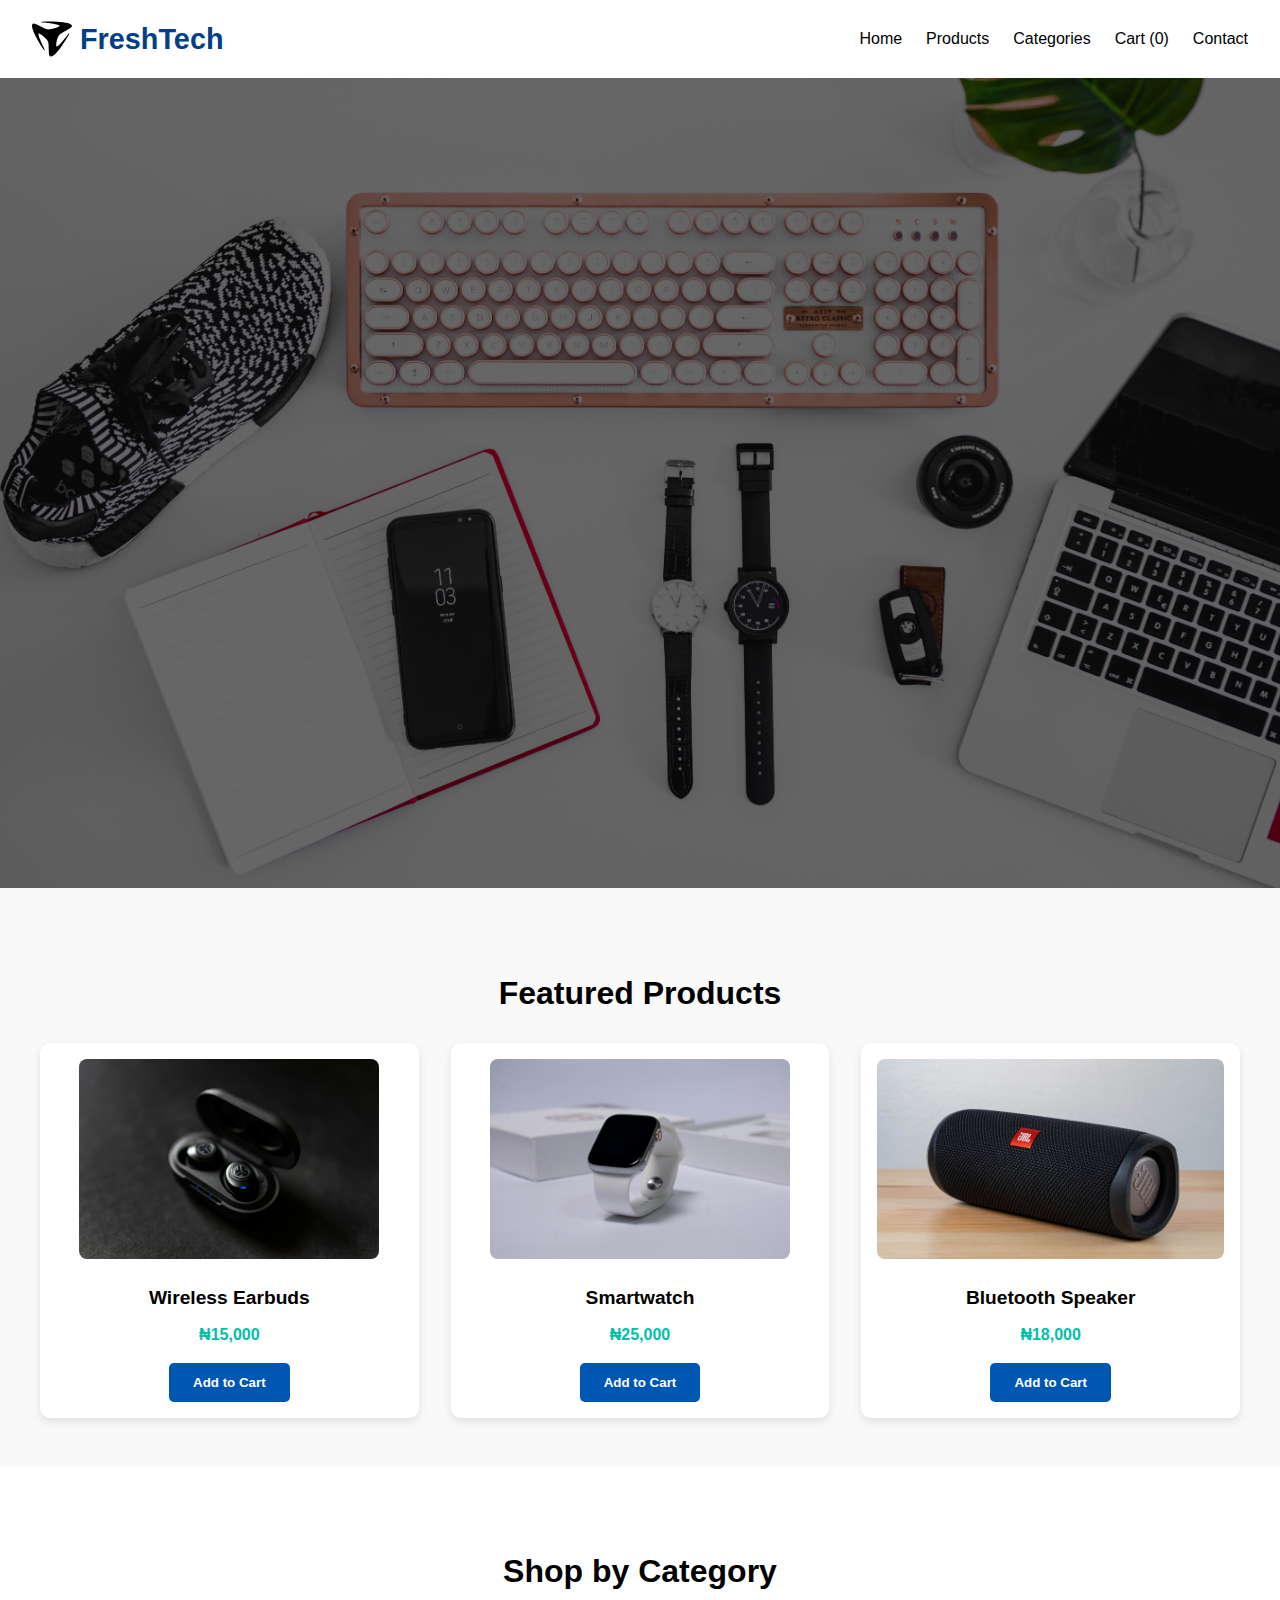
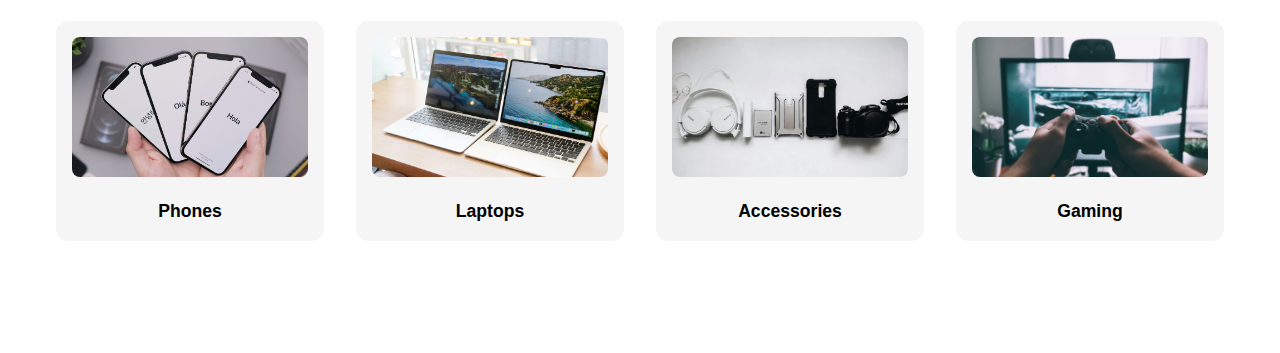
<file: freshhtml/index.html>
<!DOCTYPE html>
<html lang="en">
<head>
  <meta charset="UTF-8" />
  <meta name="viewport" content="width=device-width, initial-scale=1.0"/>
  <title>FreshTech Gadgets</title>
    <link rel="stylesheet" href="../freshCss/style.css"/>
</head>
<body>

  <!-- Navigation Bar -->

  <header>
    <nav class="navbar">
      <div class="brand">
        <img src="../Assets/Images/freenet.svg" alt="" >
        <div class="logo">FreshTech</div>
     </div>
      
      <ul class="nav-links">
        <li><a href="index.html">Home</a></li>
        <li><a href="products.html">Products</a></li>
        <li><a href="products.html">Categories</a></li>
        <li><a href="cart.html">Cart (<span id="cartCount">0</span>)</a></li>
        <li><a href="contact.html" class="active">Contact</a></li>
      </ul>
    </nav>
  </header>

  <!-- Hero Banner Section -->
  <section class="hero">
    <div class="hero-content">
      <h1>Discover the Latest in Tech Innovation</h1>
      <p>Top-quality gadgets at prices you’ll love</p>
      <a href="products.html" class="btn">Shop Now</a>
    </div>
  </section>

  <!-- Featured Products -->
<section class="featured">
  <h2 class="section-title">Featured Products</h2>
  <div class="products-container">
    <div class="product-card">
      <img src="../Assets/Images/earpuds.jpg" alt="Wireless Earbuds">
      <h3>Wireless Earbuds</h3>
      <p class="price">₦15,000</p>
      <button class="btn">Add to Cart</button>
    </div>
    <div class="product-card">
      <img src="../Assets/Images/smartwhristwash.jpg" alt="Smartwatch">
      <h3>Smartwatch</h3>
      <p class="price">₦25,000</p>
      <button class="btn">Add to Cart</button>
    </div>
    <div class="product-card">
      <img src="../Assets/Images/bluetooth.jpg" alt="Bluetooth Speaker">
      <h3>Bluetooth Speaker</h3>
      <p class="price">₦18,000</p>
      <button class="btn">Add to Cart</button>
    </div>
  </div>
</section>

<!-- Categories -->
<section class="categories">
  <h2 class="section-title">Shop by Category</h2>
  <div class="categories-container">

    <div class="category-card">
      <img src="../Assets/Images/phones.jpg" alt="Phones">
      <h3>Phones</h3>
    </div>

    <div class="category-card">
      <img src="../Assets/Images/laptops.jpg" alt="Laptops">
      <h3>Laptops</h3>
    </div>

    <div class="category-card">
      <img src="../Assets/Images/accesories.jpg" alt="Accessories">
      <h3>Accessories</h3>
    </div>

    <div class="category-card">
      <img src="../Assets/Images/gamimg.jpg" alt="Gaming">
      <h3>Gaming</h3>
    </div>

  </div>
</section>
<script src="../fresh-js/main.js"></script>

</body>
</html>
</file>
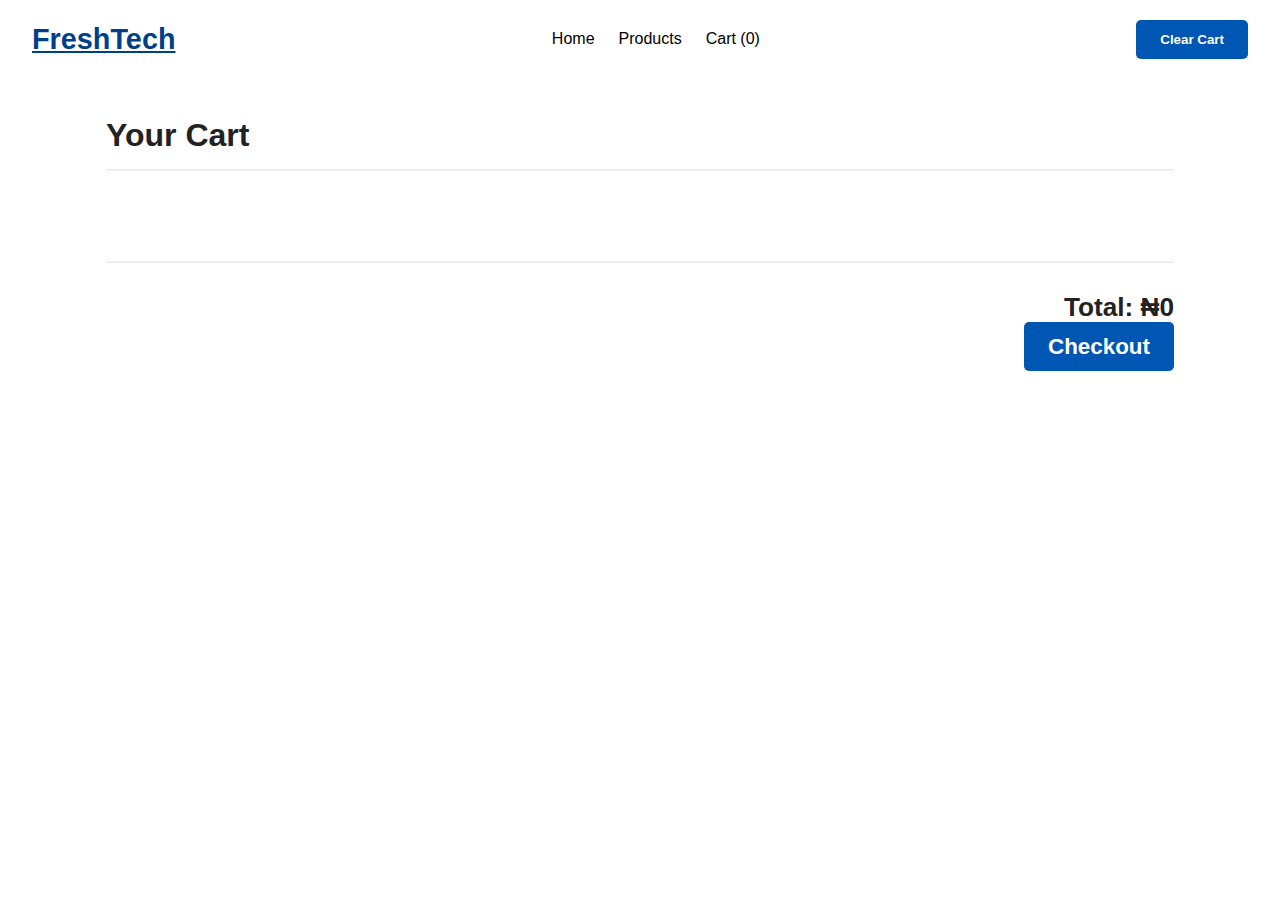
<file: freshhtml/cart.html>
<!DOCTYPE html>
<html lang="en">
<head>
  <meta charset="UTF-8" />
  <meta name="viewport" content="width=device-width, initial-scale=1.0"/>
  <title>Cart | FreshTech</title>
  <link rel="stylesheet" href="../freshCss/style.css" />
</head>
<body>
  <header>
    <nav class="navbar">
      <a href="index.html" class="logo">FreshTech</a>
      <ul class="nav-links">
        <li><a href="index.html">Home</a></li>
        <li><a href="products.html">Products</a></li>
        <li><a href="cart.html">Cart (<span id="cartCount">0</span>)</a></li>
      </ul>
      <button id="clearCart" class="btn">Clear Cart</button>
    </nav>
  </header>

  <main class="cart-page">
    <h2>Your Cart</h2>
    

    <div id="cartItems" class="cart-items"></div>
    <div class="cart-summary">
      <h3>Total: ₦<span id="cartTotal">0</span></h3>

    <div class="checkout-actions">
    
      <a href="checkout.html" class="btn">Checkout</a>
    </div>

    </div>
  </main>

  <script src="../fresh-js/cart.js"></script>
</body>
</html>
</file>
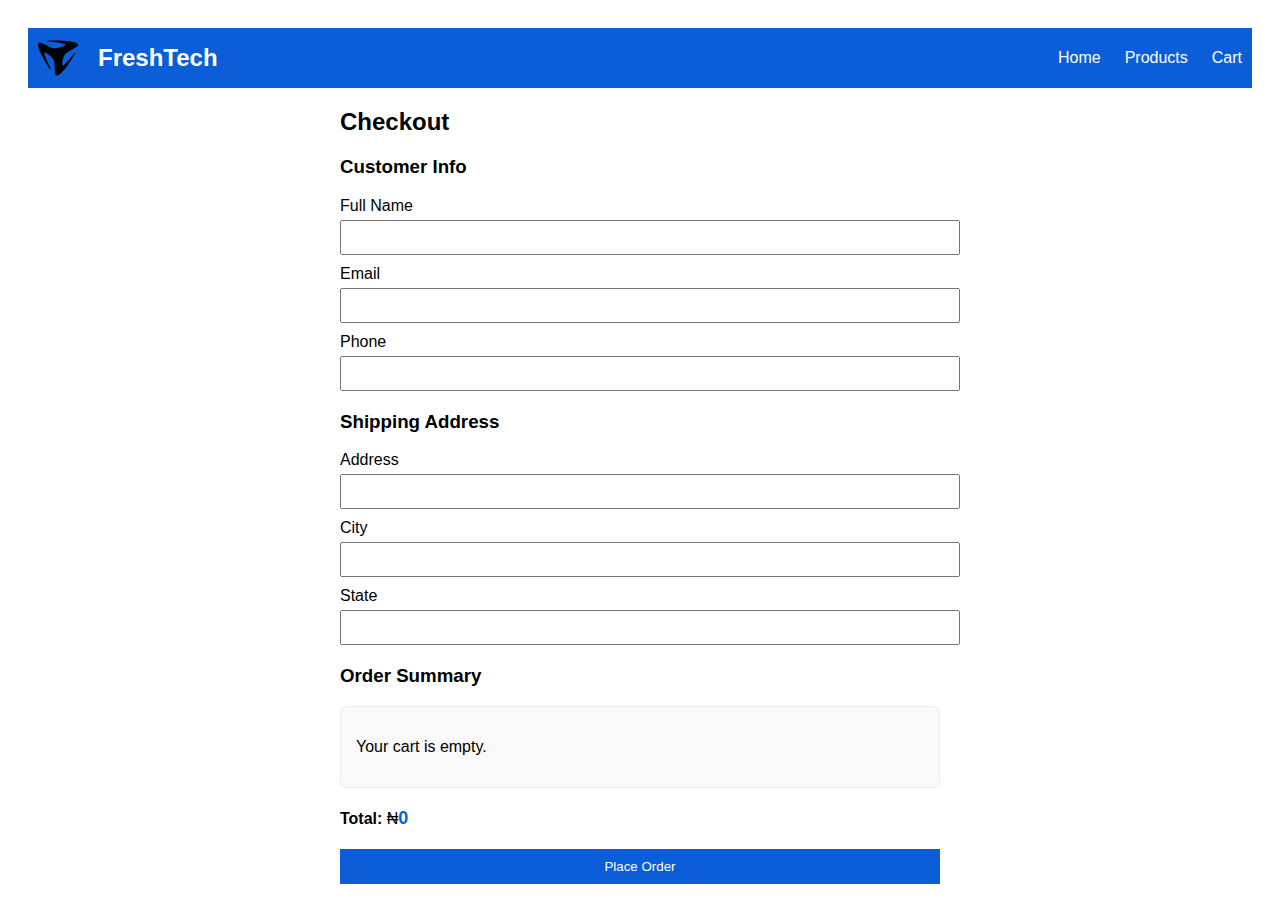
<file: freshhtml/checkout.html>
<!DOCTYPE html>
<html lang="en">
<head>
  <meta charset="UTF-8" />
  <meta name="viewport" content="width=device-width, initial-scale=1.0"/>
  <title>Checkout - FreshTech</title>
  <link rel="stylesheet" href="../freshCss/checkout.min.css" />
</head>
<body>

  <header class="navbar">
    <div class="brand">
      <img src="../Assets/Images/freenet.svg" alt="Logo" />
      <div class="logo">FreshTech</div>
    </div>
    <button id="menuToggle" class="menu-toggle">&#9776;</button>
    <nav id="navLinks" class="nav-links">
      <a href="index.html">Home</a>
      <a href="products.html">Products</a>
      <a href="cart.html">Cart</a>
    </nav>
  </header>

  <main class="checkout-container">
    <h2>Checkout</h2>

    <form id="checkoutForm">
      <div class="form-section">
        <h3>Customer Info</h3>
        <label>Full Name</label>
        <input type="text" name="name" required />
        <label>Email</label>
        <input type="email" name="email" required />
        <label>Phone</label>
        <input type="tel" name="phone" required />
      </div>

      <div class="form-section">
        <h3>Shipping Address</h3>
        <label>Address</label>
        <input type="text" name="address" required />
        <label>City</label>
        <input type="text" name="city" required />
        <label>State</label>
        <input type="text" name="state" required />
      </div>

      <div class="form-section">
        <h3>Order Summary</h3>
        <div id="orderSummary"></div>
        <p><strong>Total:</strong> ₦<span id="orderTotal">0</span></p>
      </div>

      <button type="submit" class="btn">Place Order</button>
    </form>

    <div id="confirmation" class="hidden">
      <h3>🎉 Order Confirmed!</h3>
      <p>Thank you for shopping with FreshTech.</p>
    </div>
  </main>

  <script src="../fresh-js/checkout.js"></script>
</body>
</html>
</file>
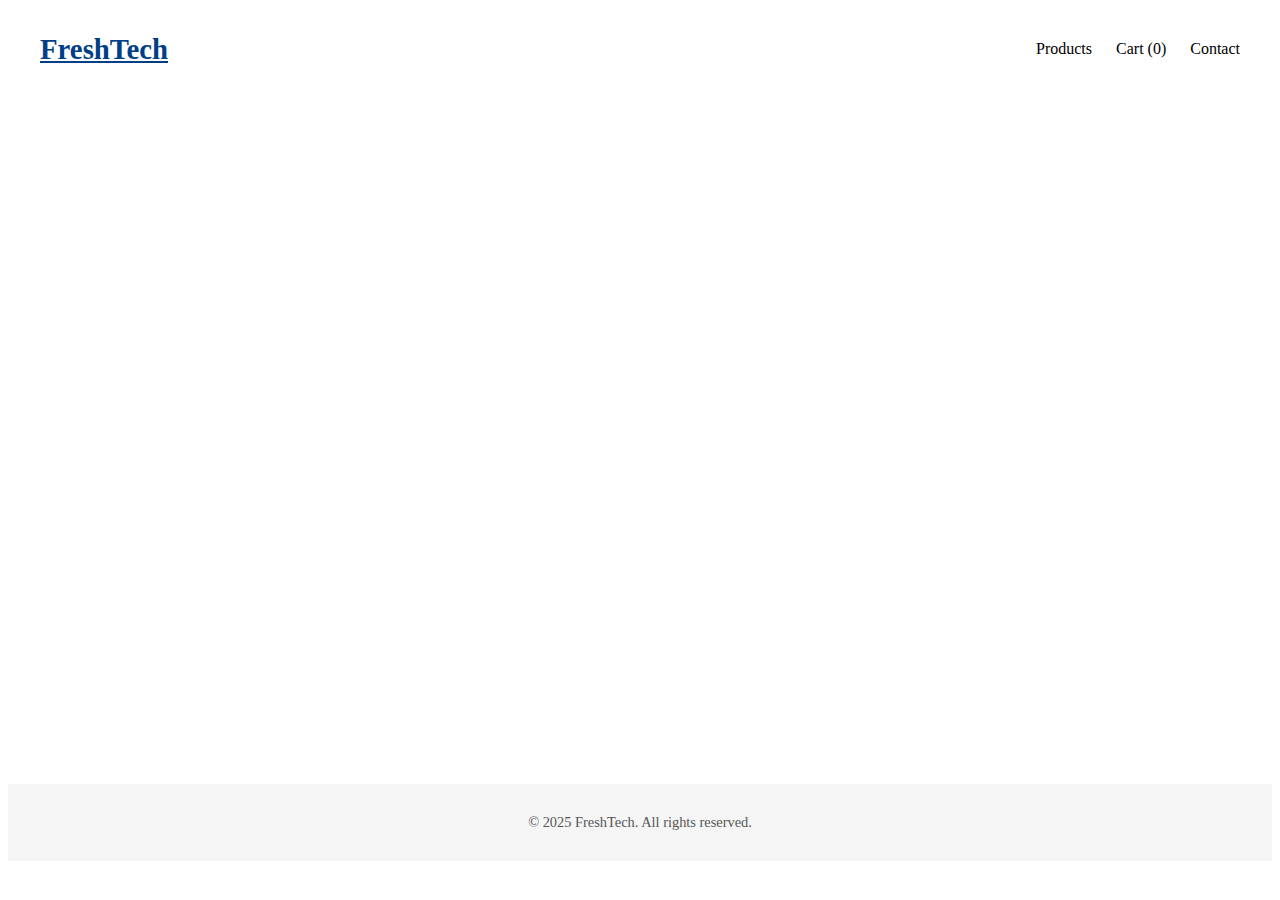
<file: freshhtml/contact.html>
<!DOCTYPE html>
<html lang="en">
<head>
  <meta charset="UTF-8" />
  <meta name="viewport" content="width=device-width, initial-scale=1.0"/>
  <title>Contact Us - FreshTech</title>
  <link rel="stylesheet" href="../freshCss/contact.min.css" />
</head>
<body>
  <header class="navbar">
    <a href="index.html" class="logo">FreshTech</a>
    <button id="menuToggle" class="menu-toggle">&#9776;</button>
    <ul id="navLinks" class="nav-links">
      <li><a href="products.html">Products</a></li>
      <li><a href="cart.html">Cart (<span id="cartCount">0</span>)</a></li>
      <li><a href="contact.html" class="active">Contact</a></li>
    </ul>
  </header>

  <div id="messageBox" class="message-box" style="display: none;"></div>

  <main class="contact-page">
    <h2>Contact Us</h2>
    <p>We’d love to hear from you! Fill out the form and we’ll respond shortly.</p>

    <form class="contact-form">
      <label for="name">Name</label>
      <input type="text" id="name" placeholder="Your name" required />

      <label for="email">Email</label>
      <input type="email" id="email" placeholder="you@example.com" required />

      <label for="message">Message</label>
      <textarea id="message" rows="6" placeholder="Your message..." required></textarea>

      <button type="submit" class="btn">Send Message</button>
    </form>
  </main>

  <footer>
    <p>&copy; 2025 FreshTech. All rights reserved.</p>
  </footer>

  <script>
    // Toggle nav on mobile
    const toggle = document.getElementById('menuToggle');
    const navLinks = document.getElementById('navLinks');

    toggle.addEventListener('click', () => {
      navLinks.classList.toggle('show');
    });

    async function sendMessage(name, email, message) {
      try {
        const response = await fetch("https://jsonplaceholder.typicode.com/posts", {
          method: "POST",
          headers: { "Content-Type": "application/json" },
          body: JSON.stringify({ name, email, message }),
        });

        if (!response.ok) throw new Error("Failed to send message");
        showMessage("Your message has been sent successfully!", "success");
      } catch (error) {
        console.error(error);
        showMessage("Failed to send message. Please try again.", "error");
      }
    }

    function showMessage(message, type = 'success') {
      const messageBox = document.getElementById("messageBox");
      messageBox.textContent = message;
      messageBox.style.backgroundColor = type === 'error' ? '#dc3545' : '#28a745';
      messageBox.style.display = 'block';
      setTimeout(() => { messageBox.style.display = 'none'; }, 3000);
    }

    document.querySelector(".contact-form").addEventListener("submit", function (e) {
      e.preventDefault();
      const name = document.getElementById("name").value.trim();
      const email = document.getElementById("email").value.trim();
      const message = document.getElementById("message").value.trim();
      if (!name || !email || !message) {
        showMessage("Please fill in all fields.", "error");
        return;
      }
      sendMessage(name, email, message).then(() => {
        document.querySelector(".contact-form").reset();
      });
    });
  </script>
</body>
</html>
</file>
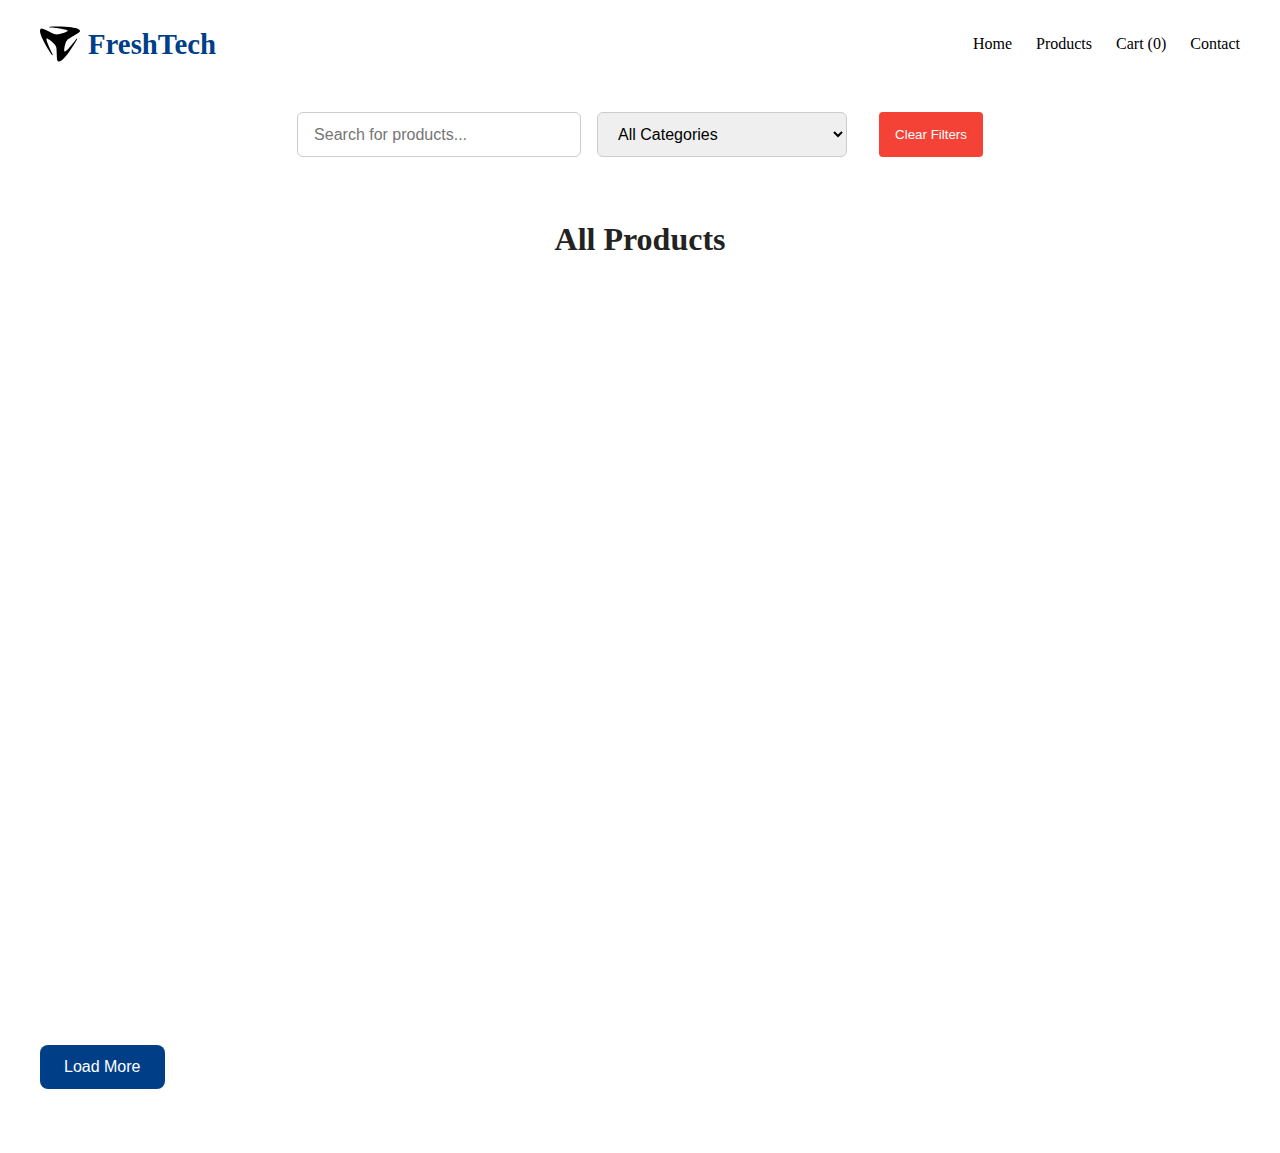
<file: freshhtml/products.html>
<!DOCTYPE html>
<html lang="en">
<head>
  <meta charset="UTF-8" />
  <meta name="viewport" content="width=device-width, initial-scale=1.0"/>
  <title>All Products - FreshTech</title>
  <link rel="stylesheet" href="../freshCss/products.min.css" />
</head>
<body>
  <!-- Reuse your navigation bar here -->
 <header class="navbar">
  <div class="brand">
    <img src="../Assets/Images/freenet.svg" alt="Logo" />
    <div class="logo">FreshTech</div>
    <button class="menu-toggle" id="menuToggle">&#9776;</button>
  </div>

  <nav class="nav-links" id="navLinks">
    <a href="index.html">Home</a>
    <a href="products.html" class="active">Products</a>
    <a href="cart.html">Cart (<span id="cartCount">0</span>)</a>
    <a href="contact.html">Contact</a>
  </nav>
</header>

  <!-- Product Filter/Search -->
  <section class="filter-bar">
    <input type="text" id="searchInput" placeholder="Search for products..." />
    <select id="categoryFilter">
      <option value="all">All Categories</option>
    </select>
     <button id="clearFilters" class="btn clear-btn">Clear Filters</button>
  </section>
  <!-- All Products -->
  <section class="products-page">
    <h2 class="section-title">All Products</h2>
    <div class="products-container" id="productGrid">
      <!-- Product cards will be inserted here -->
    </div>
     <div class="load-more-container">
    <button id="loadMoreBtn" class="btn load-more-btn">Load More</button>
  </div>
  </section>
  <script src="../fresh-js/cart.js"></script>
  <script src="../fresh-js/products.js"></script>
</body>
</html>
</file>
<file: freshCss/style.css>
/* General Reset */
* {
  margin: 0;
  padding: 0;
  box-sizing: border-box;
}

body {
  font-family: 'Segoe UI', Tahoma, Geneva, Verdana, sans-serif;
  line-height: 1.6;
  color: #fff;
}

/* Navbar */
.navbar {
  display: flex;
  justify-content: space-between;
  align-items: center;
  background-color: white;
  padding: 1rem 2rem;
  position: sticky;
  top: 0;
  z-index: 1000;
}

.brand {
  display: flex;
  align-items: center;
  gap: 0.5rem; /* space between image and text */
}

.brand img {
  height: 40px;
  width: auto;
}

.logo {
  font-size: 1.5rem;
  font-weight: bold;
  color: #00e6e6;
}


.logo {
  font-size: 1.8rem;
  font-weight: bold;
  color: #003f88;
}

.nav-links {
  list-style: none;
  display: flex;
  gap: 1.5rem;
}

.nav-links a {
  color: #000;
  text-decoration: none;
  transition: color 0.3s;
}

.nav-links a:hover {
  color: #003f88;
}

/* Hero Section */
.hero {
  background: linear-gradient(rgba(0,0,0,0.6), rgba(0,0,0,0.6)),
              url('../Assets/Images/hero-banner.jpg') center/cover no-repeat;
              background-attachment: fixed;
  height: 90vh;
  display: flex;
  align-items: center;
  justify-content: center;
  text-align: center;
  padding: 0 1rem;
}

.hero-content h1 {
  font-size: 3rem;
  margin-bottom: 1rem;
}

.hero-content p {
  font-size: 1.2rem;
  margin-bottom: 2rem;
}

/* ===== Hero Animation ===== */
/* @keyframes slideFadeUp {
  from {
    opacity: 0;
    transform: translateY(30px);
  }
  to {
    opacity: 1;
    transform: translateY(0);
  }
}

.hero-content h1,
.hero-content p,
.hero-content .btn {
  opacity: 0;
  animation: slideFadeUp 0.8s ease-out forwards;
}

.hero-content h1 {
  animation-delay: 0.2s;
}
.hero-content p {
  animation-delay: 0.4s;
}
.hero-content .btn {
  animation-delay: 0.6s;
} */

/* ===== Hero Slide In Animation from Left ===== */
@keyframes slideInLeft {
  from {
    opacity: 0;
    transform: translateX(-50px);
  }
  to {
    opacity: 1;
    transform: translateX(0);
  }
}

.hero-content h1,
.hero-content p,
.hero-content .btn {
  opacity: 0;
  animation: slideInLeft 0.8s ease-out forwards;
}

.hero-content h1 {
  animation-delay: 0.2s;
}
.hero-content p {
  animation-delay: 0.4s;
}
.hero-content .btn {
  animation-delay: 0.6s;
}

.btn {
  background-color:  	#0056b3;
  color: #fff;
  padding: 0.75rem 1.5rem;
  text-decoration: none;
  border-radius: 5px;
  font-weight: bold;
  transition: 0.3s;
  border: none;
}

.btn:hover {
  background-color: #003f88; /* darker on hover */
  transform: translateY(-2px);
  box-shadow: 0 6px 14px rgba(0, 0, 0, 0.15);
}
/* Section Title */
.section-title {
  text-align: center;
  font-size: 2rem;
  color: #000;
  margin: 2rem 0 1.5rem;
}

/* Featured Products */
.featured {
  background-color: #f9f9f9;
  padding: 3rem 1rem;
  color: #000;
}

.products-container {
  display: grid;
  grid-template-columns: repeat(auto-fit, minmax(250px, 1fr));
  gap: 2rem;
  max-width: 1200px;
  margin: 0 auto;
}

.product-card {
  background: #fff;
  border-radius: 10px;
  padding: 1rem;
  box-shadow: 0 4px 10px rgba(0, 0, 0, 0.1);
  text-align: center;
  transition: transform 0.8s ease, box-shadow 0.5s ease;
}

.product-card:hover {
  transform: scale(1.03);
  box-shadow: 0 8px 20px rgba(0, 0, 0, 0.15);
}

.product-card img {
  max-width: 100%;
  height: 200px;
  object-fit: cover;
  border-radius: 8px;
}

.product-card h3 {
  margin: 1rem 0 0.5rem;
  font-size: 1.2rem;
}

.price {
  color: #00bfa6;
  font-weight: bold;
  margin-bottom: 1rem;
}

.categories {
  padding: 3rem 1rem;
  background-color: #fff;
  color: #000;
  max-width: 1200px;
  margin: 0 auto 4rem auto;
}

.categories-container {
  display: grid;
  grid-template-columns: repeat(auto-fit, minmax(180px, 1fr));
  gap: 2rem;
}

.category-card {
  background: #f5f5f5;
  border-radius: 12px;
  padding: 1rem;
  text-align: center;
  cursor: pointer;
  transition: transform 0.3s ease, box-shadow 0.3s ease;
}

.category-card img {
  width: 100%;
  height: 140px;
  object-fit: cover;
  border-radius: 8px;
  margin-bottom: 0.75rem;
}

.category-card h3 {
  font-size: 1.1rem;
  font-weight: 600;
}

.category-card:hover {
  transform: scale(1.05);
  box-shadow: 0 8px 20px rgba(0, 0, 0, 0.15);
}

/* Filter/Search Bar */
.filter-bar {
  max-width: 1200px;
  margin: 2rem auto;
  display: flex;
  flex-wrap: wrap;
  gap: 1rem;
  justify-content: center;
  padding: 0 1rem;
}

.filter-bar input,
.filter-bar select {
  padding: 0.75rem 1rem;
  border: 1px solid #ccc;
  border-radius: 6px;
  font-size: 1rem;
  width: 250px;
}



/* ===== New Cart Page Design ===== */
.cart-page {
  padding: 2rem 1rem;
  max-width: 1100px;
  margin: auto;
}

.cart-page h2 {
  text-align: left;
  font-size: 2rem;
  color: #222;
  margin-bottom: 1.5rem;
  border-bottom: 2px solid #eee;
  padding-bottom: 0.5rem;
}

.cart-items {
  display: grid;
  grid-template-columns: 1fr;
  gap: 2rem;
}

.cart-item {
  display: grid;
  grid-template-columns: 120px 1fr auto;
  gap: 10rem;
  align-items: center;
  padding: 1.5rem;
  border-radius: 16px;
  background: #ffffff;
  border: 1px solid #eee;
  box-shadow: 0 2px 10px rgba(0, 0, 0, 0.04);
  transition: box-shadow 0.3s ease;
}

.cart-item:hover {
  box-shadow: 0 4px 16px rgba(0, 0, 0, 0.1);
}

.cart-item img {
  width: 100%;
  height: auto;
  max-height: 100px;
  object-fit: cover;
  border-radius: 12px;
  border: 1px solid #ccc;
}

.item-info {
  display: flex;
  flex-direction: column;
  gap: 0.3rem;
}

.item-info h4 {
  margin: 0;
  font-size: 1.2rem;
  font-weight: 600;
  color: #333;
}

.item-info p {
  margin: 0;
  font-size: 0.95rem;
  color: #666;
}

.delete-btn {
  background: #ffefef;
  border: 1px solid #f5c2c2;
  color: #c00;
  font-size: 1.2rem;
  border-radius: 8px;
  padding: 0.5rem 0.8rem;
  cursor: pointer;
  transition: all 0.3s ease;
}

.delete-btn:hover {
  background-color: #ffe0e0;
  transform: scale(1.05);
}

.cart-summary {
  margin-top: 2.5rem;
  font-size: 1.4rem;
  text-align: right;
  font-weight: bold;
  border-top: 2px solid #eee;
  padding-top: 1.5rem;
  color: #222;
}

/* Responsive adjustments */
@media (max-width: 768px) {
  .cart-item {
    grid-template-columns: 100px 1fr;
    grid-template-rows: auto auto;
  }

  .delete-btn {
    grid-column: 2;
    justify-self: end;
    margin-top: 0.5rem;
  }
}
</file>
<file: freshCss/checkout.min.css>
body{font-family:sans-serif;padding:20px}.navbar{background:#0b5ed7;color:#fff;padding:10px;display:flex;justify-content:space-between}.brand{display:flex;align-items:center;gap:20px}.brand img{height:40px;width:auto}.logo{font-size:1.5rem;font-weight:700;color:#fff}.nav-links{list-style:none;display:flex;align-items:center;gap:1.5rem}.nav-links a{color:#fff;text-decoration:none;transition:color .3s}.nav-links a:hover{color:#000}.menu-toggle{display:none;background:none;border:none;font-size:2rem;cursor:pointer;color:#fff}@media(max-width:768px){.navbar{flex-direction:column;align-items:flex-start}.menu-toggle{display:block}.nav-links{flex-direction:column;width:100%;background:#0b5ed7;max-height:0;overflow:hidden;transition:max-height .4s ease}.nav-links.show{max-height:500px}.nav-links a{padding:10px 20px;border-top:1px solid #eee}}.checkout-container{max-width:600px;margin:auto}.form-section{margin-bottom:20px}label{display:block;margin-top:10px}input{width:100%;padding:8px;margin-top:5px}.checkout-item{display:flex;flex-direction:column;gap:20px;justify-content:space-between;align-items:center;padding:12px 0;border-bottom:1px solid #ddd;font-size:16px}.checkout-item p{margin:0;font-weight:500}.checkout-item strong{color:#222;font-weight:600}#orderSummary{margin-bottom:20px;border:1px solid #eee;padding:15px;border-radius:6px;background-color:#f9f9f9}#orderTotal{font-weight:700;color:#0b5ed7;font-size:18px}.btn{background:#0b5ed7;color:#fff;padding:10px;border:none;cursor:pointer;width:100%}.hidden{display:none}
</file>
<file: freshCss/contact.min.css>
.navbar{display:flex;justify-content:space-between;align-items:center;background-color:#fff;padding:1rem 2rem;position:sticky;top:0;z-index:1000}.brand{display:flex;align-items:center;gap:.5rem}.brand img{height:40px;width:auto}.logo{font-size:1.8rem;font-weight:700;color:#003f88}.nav-links{list-style:none;display:flex;gap:1.5rem}.nav-links a{color:#000;text-decoration:none;transition:color .3s}.nav-links a:hover{color:#003f88}.message-box{padding:1rem;margin-top:1rem;border-radius:5px;font-size:1rem;font-weight:500;color:#fff;background-color:#28a745;display:none;animation:fadeIn .3s ease-in-out}@keyframes fadeIn{from{opacity:0;transform:translateY(-5px)}to{opacity:1;transform:translateY(0)}}.contact-page{padding:3rem 1rem;max-width:600px;margin:auto;text-align:center}.contact-page h2{font-size:2rem;margin-bottom:1rem;color:#111}.contact-page p{font-size:1rem;color:#555;margin-bottom:2rem}.contact-form{display:flex;flex-direction:column;gap:1rem;text-align:left}.contact-form label{font-weight:600;color:#333}.contact-form input,.contact-form textarea{padding:.75rem;border:1px solid #ccc;border-radius:10px;font-size:1rem;width:100%;box-sizing:border-box}.contact-form .btn{background-color:#111;color:#fff;border:none;padding:.75rem;border-radius:8px;font-size:1rem;cursor:pointer;transition:background .3s ease}.contact-form .btn:hover{background-color:#333}footer{background:#f5f5f5;text-align:center;padding:1rem 0;margin-top:3rem;font-size:.9rem;color:#555}@keyframes fadeInUp{from{opacity:0;transform:translateY(20px)}to{opacity:1;transform:translateY(0)}}.contact-page h2,.contact-page p,.contact-form label,.contact-form input,.contact-form textarea,.contact-form .btn{animation:fadeInUp .6s ease forwards;opacity:0}.contact-page h2{animation-delay:.1s}.contact-page p{animation-delay:.2s}.contact-form label:nth-of-type(1),.contact-form input:nth-of-type(1){animation-delay:.3s}.contact-form label:nth-of-type(2),.contact-form input:nth-of-type(2){animation-delay:.4s}.contact-form label:nth-of-type(3),.contact-form textarea{animation-delay:.5s}.contact-form .btn{animation-delay:.6s}.menu-toggle{display:none;background:none;border:none;font-size:2rem;cursor:pointer;color:#003f88}@media(max-width:768px){.navbar{flex-direction:column;align-items:flex-start}.menu-toggle{display:block}#navLinks{flex-direction:column;width:100%;background:#fff;overflow:hidden;max-height:0;transition:max-height .4s ease}#navLinks.show{max-height:300px}.nav-links li{width:100%}.nav-links a{display:block;width:100%;padding:10px 20px;border-top:1px solid #eee;color:#003f88}}
</file>
<file: freshCss/products.min.css>
/* Navbar */.navbar{display:flex;justify-content:space-between;align-items:center;background:#fff;padding:1rem 2rem;position:sticky;top:0;z-index:1000}.brand{display:flex;align-items:center;gap:.5rem}.brand img{height:40px;width:auto}.logo{font-size:1.8rem;font-weight:bold;color:#003f88}.nav-links{list-style:none;display:flex;gap:1.5rem}.nav-links a{color:#000;text-decoration:none;transition:color .3s}.nav-links a:hover{color:#003f88}.menu-toggle{display:none;background:none;border:none;font-size:2rem;cursor:pointer}@keyframes slideDown{from{opacity:0;transform:translateY(-10px)}to{opacity:1;transform:translateY(0)}}@media(max-width:768px){.menu-toggle{display:block}.nav-links{display:none;flex-direction:column;width:100%;background:#fff;padding:10px 0;margin-top:10px}.nav-links.show{display:flex;animation:slideDown .3s ease forwards}.nav-links a{padding:10px 20px;border-top:1px solid #eee}}.section-title{text-align:center;font-size:2rem;color:#000;margin:2rem 0 1.5rem}.filter-bar{max-width:1200px;margin:2rem auto;display:flex;flex-wrap:wrap;gap:1rem;justify-content:center;padding:0 1rem}.filter-bar input,.filter-bar select{padding:.75rem 1rem;border:1px solid #ccc;border-radius:6px;font-size:1rem;width:250px}.products-page{max-width:1200px;margin:4rem auto;padding:0 1rem}.products-page .section-title{font-size:2rem;font-weight:700;text-align:center;margin-bottom:2rem;color:#222}.products-container{display:grid;grid-template-columns:repeat(auto-fit,minmax(200px,1fr));gap:2rem;padding:1rem 0}.product-card{background:#fff;border-radius:12px;padding:1rem;box-shadow:0 4px 12px rgba(0,0,0,.08);transition:transform .3s ease,box-shadow .3s ease;text-align:center;display:flex;flex-direction:column;justify-content:space-between;animation:fadeInUp .4s ease forwards;opacity:0}.product-card:hover{transform:scale(1.03);box-shadow:0 8px 20px rgba(0,0,0,.1)}.product-card img{width:100%;max-height:180px;object-fit:contain;border-radius:8px;margin-bottom:.75rem}.product-card h3{font-size:1.1rem;margin:.75rem 0 .5rem;color:#222}.product-card .price{font-weight:bold;font-size:1rem;color:#444;margin-bottom:1rem}.product-card .btn{background:#111;color:#fff;padding:.6rem 1.2rem;border:none;border-radius:8px;cursor:pointer;font-size:.95rem;transition:background-color .3s ease}.product-card .btn:hover{background:#333}@media(max-width:480px){.product-card h3{font-size:1rem}.product-card .price{font-size:.95rem}.product-card .btn{padding:.5rem 1rem;font-size:.9rem}}@keyframes fadeInUp{from{opacity:0;transform:translateY(20px)}to{opacity:1;transform:translateY(0)}}.load-more-container{text-align:center;margin-top:2rem}.load-more-btn{background:#003f88;color:#fff;padding:.8rem 1.5rem;border:none;border-radius:8px;font-size:1rem;cursor:pointer;transition:background-color .3s ease}.load-more-btn:hover{background:#002c66}.no-results{text-align:center;font-size:1.2rem;color:red;padding:2rem 1rem}.clear-btn{padding:.5rem 1rem;margin-left:1rem;background:#f44336;color:#fff;border:none;border-radius:4px;cursor:pointer;transition:background .2s ease-in-out}.clear-btn:hover{background:#d32f2f}.quantity-controls{display:flex;align-items:center;gap:.5rem;margin:.5rem 0}.quantity-controls button{padding:4px 8px;font-size:1rem;cursor:pointer}
</file>
